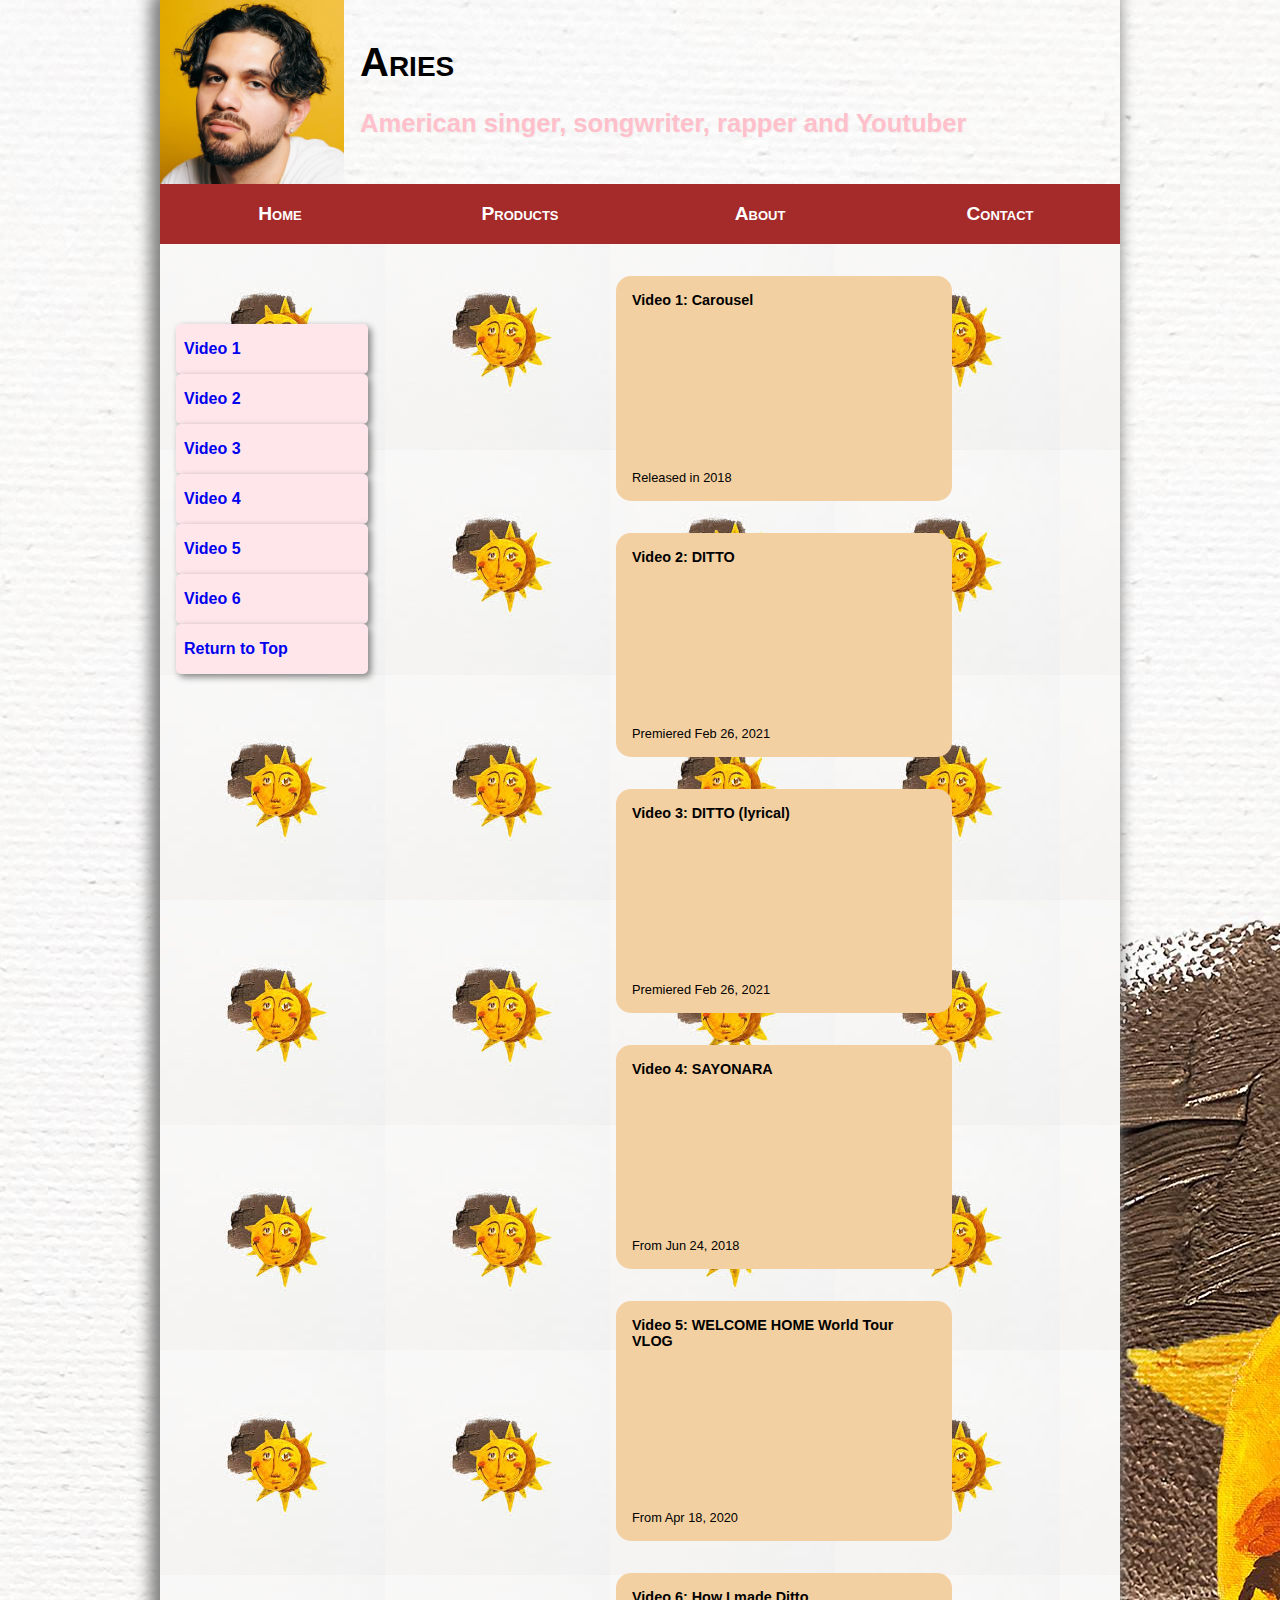
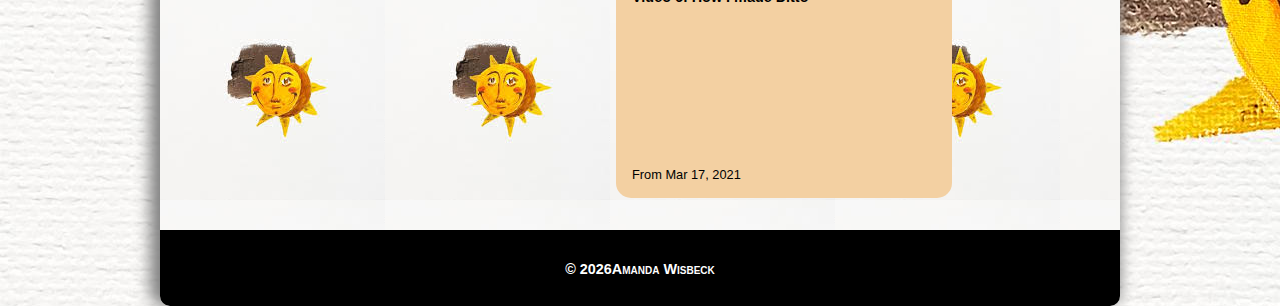
<file: index.html>
<!DOCTYPE html>
<html lang="en">
<head>
	<meta charset="utf-8">
	<meta name="description" content="This sentence will appear under the link in search engine results.">
	<meta name="keywords" content="list,of,words,separated,by,commas,that,describe,your,site">
	<meta name="author" content="Your name goes here">

	<!-- viewport -->
	<meta name="viewport" content="width=device-width, initial-scale=1">

    <!-- shiv which should be a shim -->
    <!--[if lt IE 9]>
	  <script src="https://oss.maxcdn.com/libs/html5shiv/3.7.0/html5shiv.js"></script>
	<![endif]-->

	<!-- tab title -->
	<title>Aries | Videos</title>

	<!-- favicon link -->
	<link rel="shortcut icon" href="images/Aries.jpg">

	<!-- stylesheets -->
	<link rel="stylesheet" href="styles/normalize.css">
	<link rel="stylesheet" href="styles/main.css">
    <link rel="stylesheet" href="styles/slicknav.css">

    <!-- slicknav -->
    <script src="https://code.jquery.com/jquery-2.1.3.min.js"></script>   <!-- Link to jQuery Content Delivery Network - Necessary for SlickNav to work correctly -->
    <script src="js/jquery.slicknav.min.js"></script>                     <!-- Link to the slicknav file inside the js folder - Necessary for SlickNav to work correctly -->

	<!-- slicknav javascript - this javascript code will use the UL inside the nav_menu tag to build the same menu in slickNav format -->
	<script type="text/javascript">
    	$(document).ready(function(){
			$('#nav_menu').slicknav({prependTo:"#mobilemenu"});
    	});
    </script>

</head>



<body>

	<header class="clearfix">

		<a href="index.html"><img src="images/Aries.jpg"></a>

		<h2><a href="index.html">Aries</a></h2>

		<h3><span class="shadow">American singer, songwriter, rapper and Youtuber</span></h3>

	</header>


    <nav id="mobilemenu"></nav>
	<nav id="nav_menu">
    	<ul>
        	<li><a href="index.html" class="current">Home</a></li>
        	<li><a href="index.html" class="current">Products</a></li>
			<li><a href="index.html" class="current">About</a>
			<ul>
				<li><a href="index.html">About Me</a></li>
				<li><a href="index.html">About You</a></li>
				<li><a href="index.html">About Us</a></li>
			</ul>
			</li>
        	<li><a href="index.html" class="current">Contact</a></li>
    	</ul>
	</nav>

	<main>
		<aside>
			<p><a href="#vid1">Video 1</a></p>

			<p><a href="#vid2">Video 2</a></p>
	
			<p><a href="#vid3">Video 3</a></p>
	
			<p><a href="#vid4">Video 4</a></p>
	
			<p><a href="#vid5">Video 5</a></p>
	
			<p><a href="#vid6">Video 6</a></p>
	
			<p><a href="index.html">Return to Top</a></p>
		</aside>

            <section>
                <article id="vid1">
					<h2>Video 1: Carousel</h2>
				<div class=videowrapper>
				<iframe src="https://www.youtube.com/embed/A-5M73ooTB0" title="YouTube video player" frameborder="0" allow="accelerometer; autoplay; clipboard-write; encrypted-media; gyroscope; picture-in-picture" allowfullscreen></iframe>
			</div>
				<div class="caption">
				<p>Released in 2018</p></div>
            </article>
            </section>
            <section>
                <article id="vid2">
					<h2>Video 2: DITTO</h2>
					<iframe src="https://www.youtube.com/embed/tuq_0Vwm5ws" title="YouTube video player" frameborder="0" allow="accelerometer; autoplay; clipboard-write; encrypted-media; gyroscope; picture-in-picture" allowfullscreen></iframe>
					<div class="caption">
						<p>Premiered Feb 26, 2021</p></div>
                </article>
            </section>
            <section>
                 <article id="vid3">
					<h2>Video 3: DITTO (lyrical)</h2>
                    <iframe src="https://www.youtube.com/embed/87bxlvK9nXQ" title="YouTube video player" frameborder="0" allow="accelerometer; autoplay; clipboard-write; encrypted-media; gyroscope; picture-in-picture" allowfullscreen></iframe>
					<div class="caption">
						<p>Premiered Feb 26, 2021</p></div>
				</article>
            </section>
            <section>
                <article id="vid4">
					<h2>Video 4: SAYONARA</h2>
                    <iframe src="https://www.youtube.com/embed/QMpEi3wwv3g" title="YouTube video player" frameborder="0" allow="accelerometer; autoplay; clipboard-write; encrypted-media; gyroscope; picture-in-picture" allowfullscreen></iframe>
					<div class="caption">
						<p>From Jun 24, 2018</p></div>
				</article>
            </section>
            <section>
                <article id="vid5">
					<h2>Video 5: WELCOME HOME World Tour VLOG</h2>
                    <iframe src="https://www.youtube.com/embed/FEGmlJs5aMc" title="YouTube video player" frameborder="0" allow="accelerometer; autoplay; clipboard-write; encrypted-media; gyroscope; picture-in-picture" allowfullscreen></iframe>
					<div class="caption">
						<p>From Apr 18, 2020</p></div>
				</article>
            </section>
            <section>
                <article id="vid6">
					<h2>Video 6: How I made Ditto</h2>
                    <iframe src="https://www.youtube.com/embed/6rPvdPtCWX4" title="YouTube video player" frameborder="0" allow="accelerometer; autoplay; clipboard-write; encrypted-media; gyroscope; picture-in-picture" allowfullscreen></iframe>
					<div class="caption">
						<p>From Mar 17, 2021</p></div>
				</article>
            </section>

		<div id="bottombuffer"><br><br></div>

	</main>

	<script>
		window.onload = function() {
			var d = new Date();
			document.getElementById("copyright").innerHTML = d.getFullYear();
		}
	</script>
	<footer>

		<p>&copy; <span id="copyright"></span>Amanda Wisbeck</p>

	</footer>

</body>

</html>
</file>
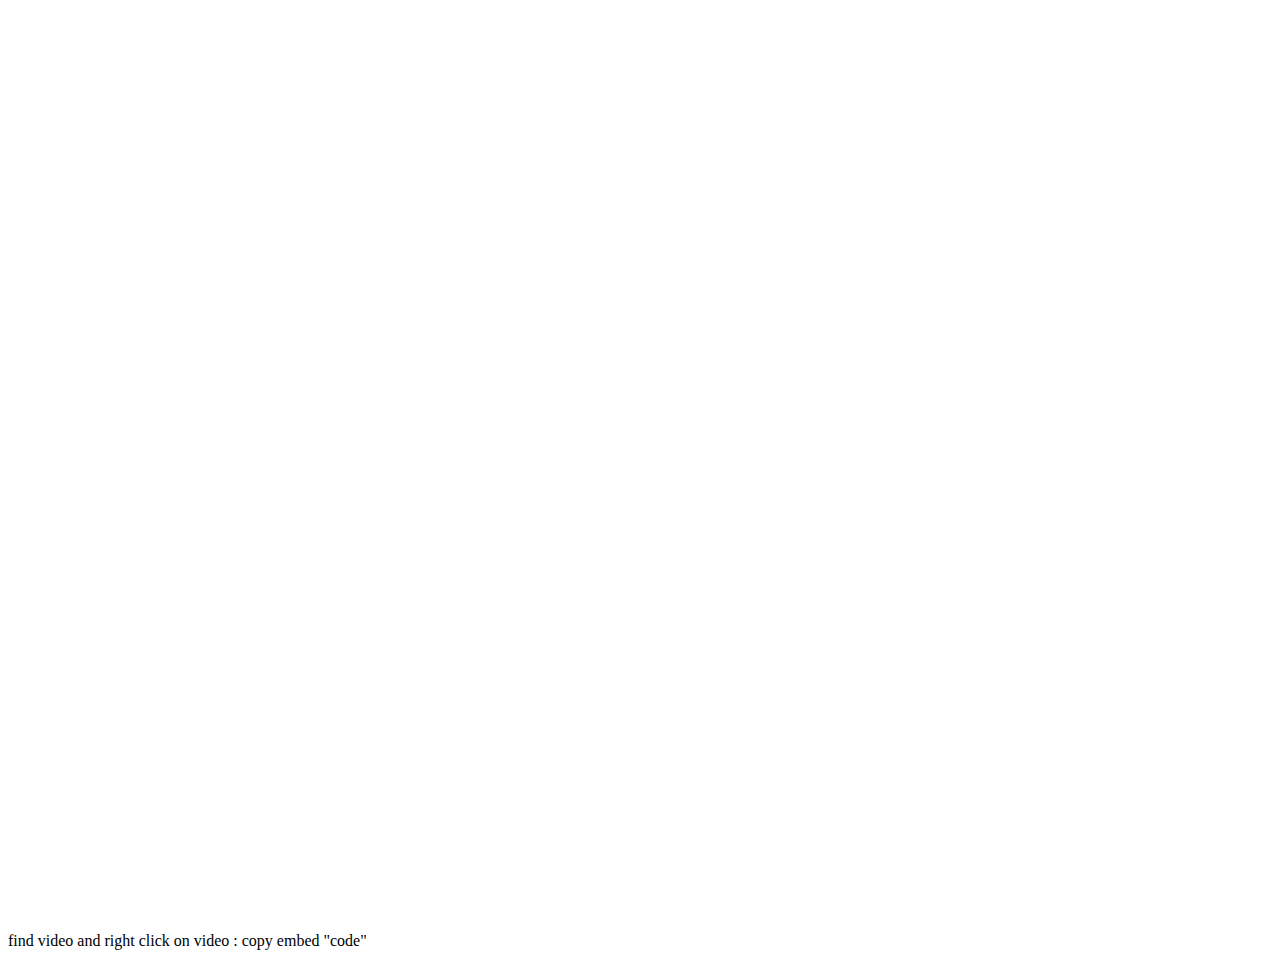
<file: info.html>
<!DOCTYPE html>

<html lang="en">
    <head>
        <meta charset="utf-8">
        <meta http-equiv="X-UA-Compatible" content="IE=edge">
        <meta name="viewport" content="width=device-width, initial-scale=1.0">
        <title>Title</title>
    </head>
    <body>
        <header>

        </header>
        <main>
            <section>
                <article id="vid1">
                <iframe src="https://www.youtube.com/embed/A-5M73ooTB0" title="YouTube video player" frameborder="0" allow="accelerometer; autoplay; clipboard-write; encrypted-media; gyroscope; picture-in-picture" allowfullscreen></iframe>
            </article>
            </section>
            <section>
                <article id="vid2">
                    <iframe src="https://www.youtube.com/embed/tuq_0Vwm5ws" title="YouTube video player" frameborder="0" allow="accelerometer; autoplay; clipboard-write; encrypted-media; gyroscope; picture-in-picture" allowfullscreen></iframe>
                </article>
            </section>
            <section>
                 <article id="vid3">
                    <iframe src="https://www.youtube.com/embed/87bxlvK9nXQ" title="YouTube video player" frameborder="0" allow="accelerometer; autoplay; clipboard-write; encrypted-media; gyroscope; picture-in-picture" allowfullscreen></iframe>
                </article>
            </section>
            <section>
                <article id="vid4">
                    <iframe src="https://www.youtube.com/embed/QMpEi3wwv3g" title="YouTube video player" frameborder="0" allow="accelerometer; autoplay; clipboard-write; encrypted-media; gyroscope; picture-in-picture" allowfullscreen></iframe>
                </article>
            </section>
            <section>
                <article id="vid5">
                    <iframe src="https://www.youtube.com/embed/FEGmlJs5aMc" title="YouTube video player" frameborder="0" allow="accelerometer; autoplay; clipboard-write; encrypted-media; gyroscope; picture-in-picture" allowfullscreen></iframe>
                </article>
            </section>
            <section>
                <article id="vid6">
                    <iframe src="https://www.youtube.com/embed/6rPvdPtCWX4" title="YouTube video player" frameborder="0" allow="accelerometer; autoplay; clipboard-write; encrypted-media; gyroscope; picture-in-picture" allowfullscreen></iframe>
                </article>
            </section>
        </main>
        find video and right click on video : copy embed "code"
    <footer>

    </footer>
</body>
</html>
</file>
<file: styles/main.css>
/* the styles for the elements */
* {
	margin: 0;
	padding: 0;
	box-sizing: border-box;
}

/* Clearfix */
.clearfix::after {
  content: "";
  clear: both;
  display: table;
}

html {
	height: 100%;
	background-image: url("../images/ditto.jpeg");
}

header {
	background-image: url("../images/ditto.jpeg");
}
body {
	position: relative;
	background-image: url("../images/ditto1.jpeg");
	font-family: Arial, Helvetica, sans-serif;
	font-size: 100%;
	max-width: 960px;
	min-height: 100%;
	margin: 0 auto;
	box-shadow: -5px -5px 15px 5px gray;
	border-radius: 10px;
}
h1 {
	margin: .5em .75em;
	font-size: 300%;
	text-align: center;
	font-variant: small-caps;
}

/* the styles for links */


a:link, a:visited {
	text-decoration: none;
}
a:focus, a:hover {
	display: block;
	color: black;
	text-decoration: underline;
}


/* the styles for the header */
header img {
	padding: 0 1em 0 0;
	float: left;
	max-width: 200px;
	width: 100%;
}
header h2 {
	font-size: 250%;
	padding: 1em 0 .25em 0;
	font-variant: small-caps;
	
}
header h2 a {
	text-decoration: none !important;
	color: black;
}
header h3 {
	font-size: 200%;
	padding: .25em 0 .25em 0;
}


/* text shadow class */
.shadow {
	color: pink;
	text-shadow: 1px 1px 2px #eee;
	font-size: 80%;
}


/* the styles for the navigation menu */
#nav_menu {
	clear: both;
	padding-bottom: 2em;
}
#nav_menu ul {
	list-style-type: none;
	margin: 0;
	padding: 0;
	position: relative;
}
#nav_menu ul li {
	float: left;
	width: 25%;
}
#nav_menu ul li a {
	display: block;
	text-align: center;
	padding: 1em 0;
	text-decoration: none;
	font-variant: small-caps;
	font-size: 120%;
	background-color: brown;
	color: white;
	font-weight: bold;
}
#nav_menu a:hover {
	background-color:palevioletred;
	color: black;
}
#nav_menu ul ul {
	display: none;
	position: absolute;
	top: 100%;
	width: 100%;
}
#nav_menu ul ul li a {
	text-align: left;
	padding: .5em;

}
#nav_menu ul ul li {
	float: none;

}
#nav_menu ul li:hover > ul {
	display: block;
}
#nav_menu > ul::after {
	content: "";
	clear: both;
	display: block;
}

/* the styles for the main content */
main {
	clear: left;
}

/* the styles for the section */
section {
	width: 70%;
	float: right;
	text-align: center;
	
}

article	{
	width: 50%;
    margin: 0 auto 2em;
    padding: 1em;
    background-color: rgb(243, 208, 162);
	border-radius: 15px;
	position: relative;
}


article h2	{
	padding-bottom: .5em;
	text-align: left;
	font-size: 90%;
}

article p {
	text-align: left;
	font-size: 80%;
}

/* the styles for the aside */
aside {
	display: block;
	float: left;
	width: 20%;
	margin: 0 .5em 20px 1em;
	padding-top: 3em;
	padding-bottom: 3em;
	font-weight: bold;
	transition: all .5s;
}
aside p {
	padding-top: 1em;
	padding-bottom: 1em;
	padding-left: .5em;
	background-color: rgb(255, 230, 234);
	border-radius: 5px;
	box-shadow: 3px 3px 7px gray;
}

#bottombuffer {
	height: 100px;
	padding-bottom: 100px;
}

/* the styles for the footer */
footer {
	background-color: black;
	clear: both;
	border-top: 3px solid #000000;
	max-width: 960px;
	width: 100%;
	border-radius: 0 0 10px 10px;

}
footer p {
	text-align: center;
	color: white;
	font-size: 90%;
	font-variant: small-caps;
	font-weight: bold;
	padding: 2em 0;
}



/* hide the slicknav in large-screen view */
.slicknav_menu {
	display: none;
}



/* tablet portrait to standard 960 */
@media only screen and (max-width: 959px) {
	body, aside {
		box-shadow: none;
		border-radius: 0;
	}
	footer {
		border-radius: 0;
	}
}



/* mobile landscape to tablet portrait */
@media only screen and (max-width: 767px) {
	
	header img { 
		float: none; 
		padding: 0;
		margin: 0 auto;
	}
	header { text-align: center; }
	header h2, header h3 {
		padding: 0 0 .25em;
		font-size: 175%;
	}
	h1 {
		font-size: 200%;
	}
	section, aside {
		float: none;
		width: 99%;
		margin: 0 auto;
		padding: .5em;
	}

	/* hide the navigation menu */
	#nav_menu {
		display: none;
	}
	
	/* and replace it with the slicknav menu */
	.slicknav_menu {
		display: block;
		text-align: left !important;
		background-color: #228B22 !important;
	}
}



/* mobile portrait to mobile landscape */
@media only screen and (max-width: 479px) {
	body { font-size: 90%; }
}
</file>
